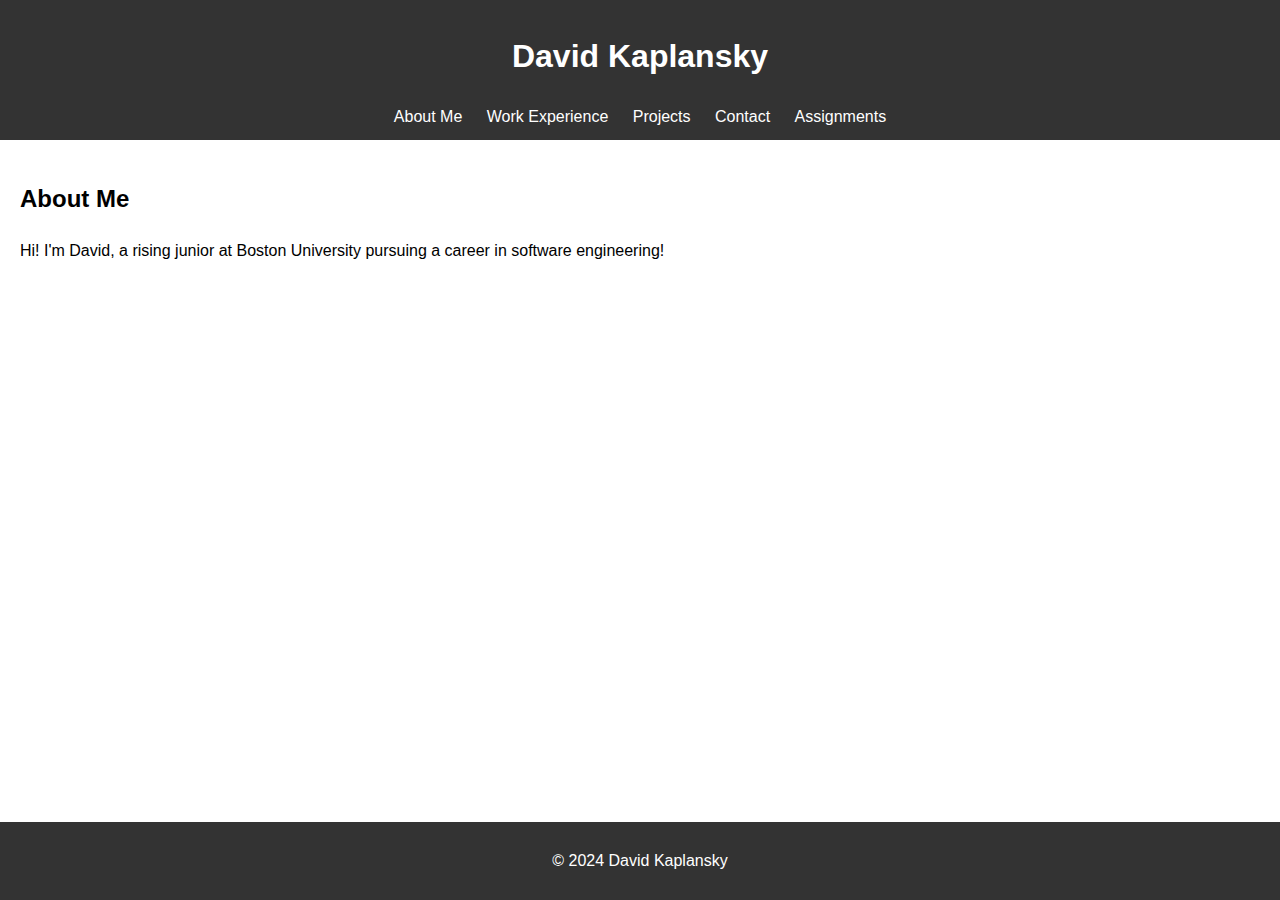
<file: index.html>
<!-- index.html -->
<!DOCTYPE html>
<html lang="en">
<head>
    <meta charset="UTF-8">
    <meta name="viewport" content="width=device-width, initial-scale=1.0">
    <title>About Me</title>
    <link rel="stylesheet" href="style.css">
</head>
<body>
    <header>
        <h1>David Kaplansky</h1>
        <nav>
            <a href="/">About Me</a>
            <a href="work-experience.html">Work Experience</a>
            <a href="projects.html">Projects</a>
            <a href="contact.html">Contact</a>
            <a href="assignments.html">Assignments</a>
        </nav>
    </header>
    <main>
        <section>
            <h2>About Me</h2>
            <p>Hi! I'm David, a rising junior at Boston University pursuing a career in software engineering!</p>
        </section>
    </main>
    <footer>
        <p>&copy; 2024 David Kaplansky</p>
    </footer>
</body>
</html>
</file>
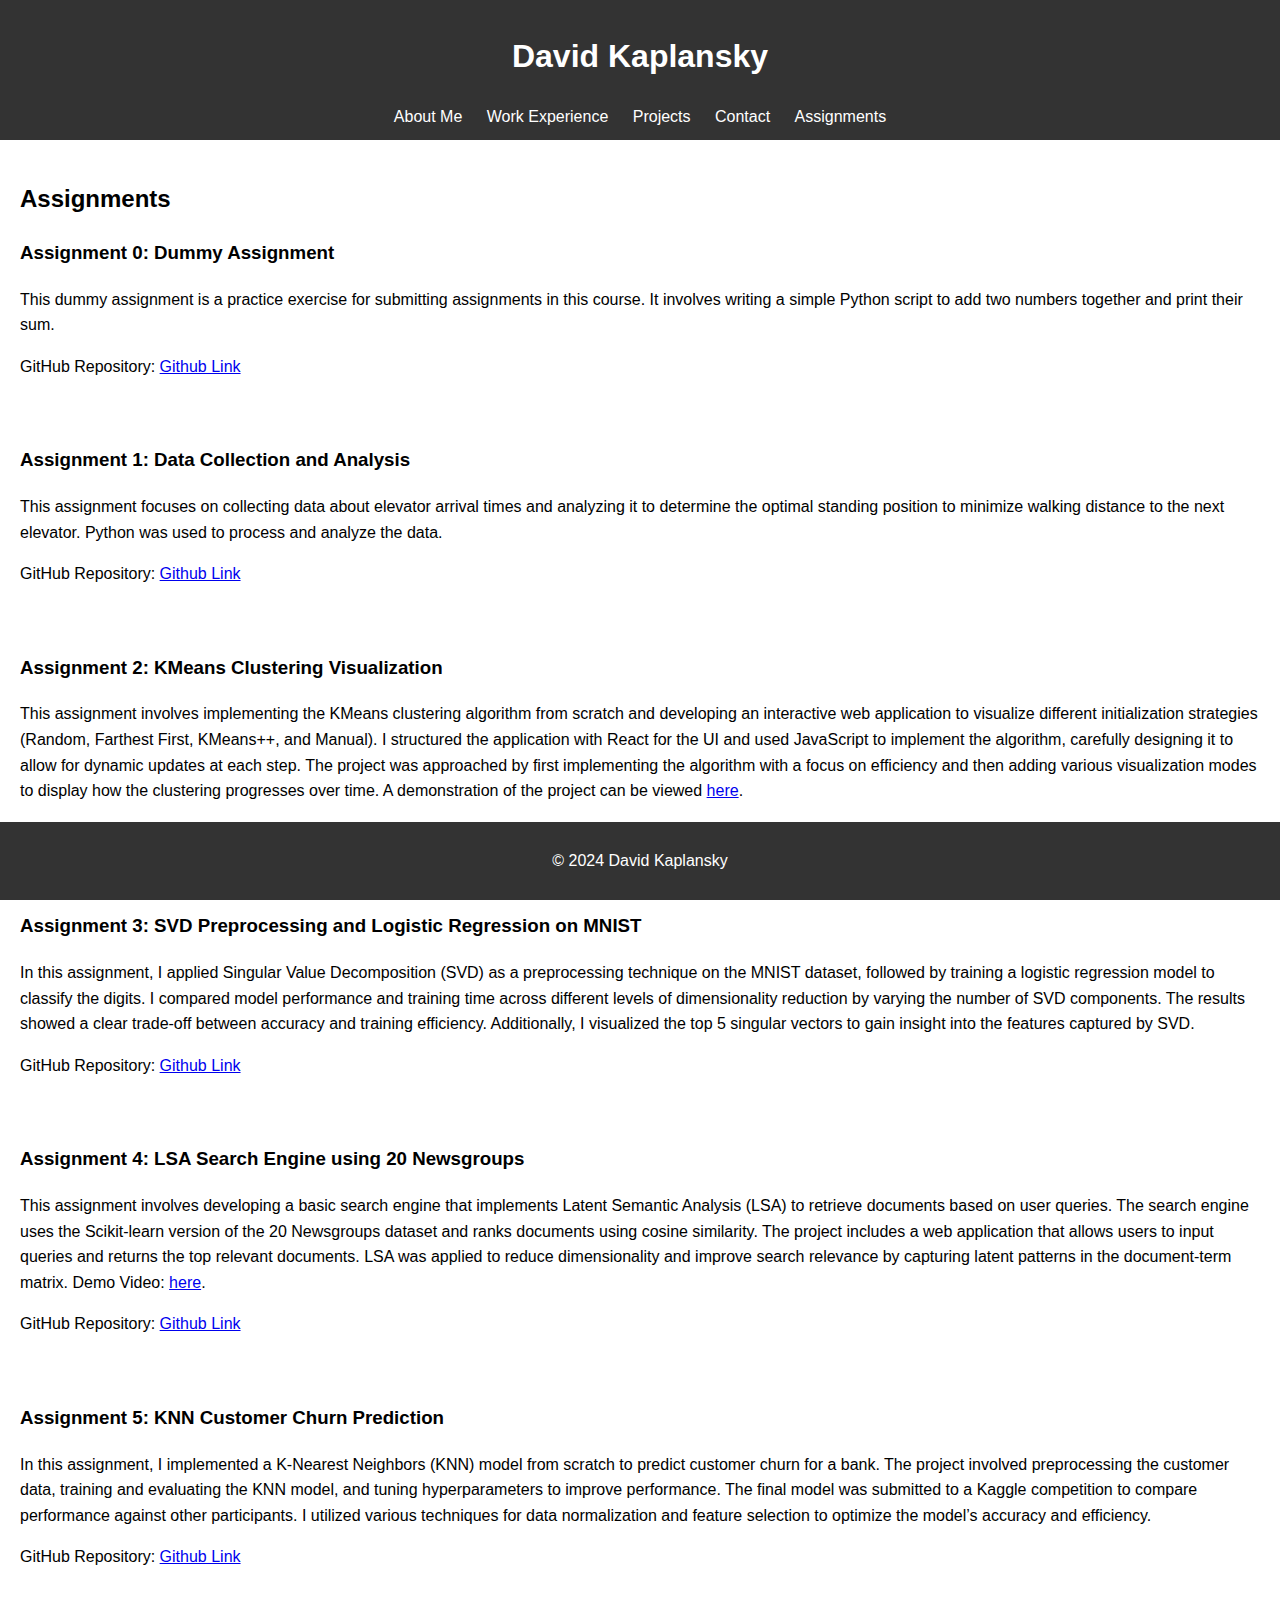
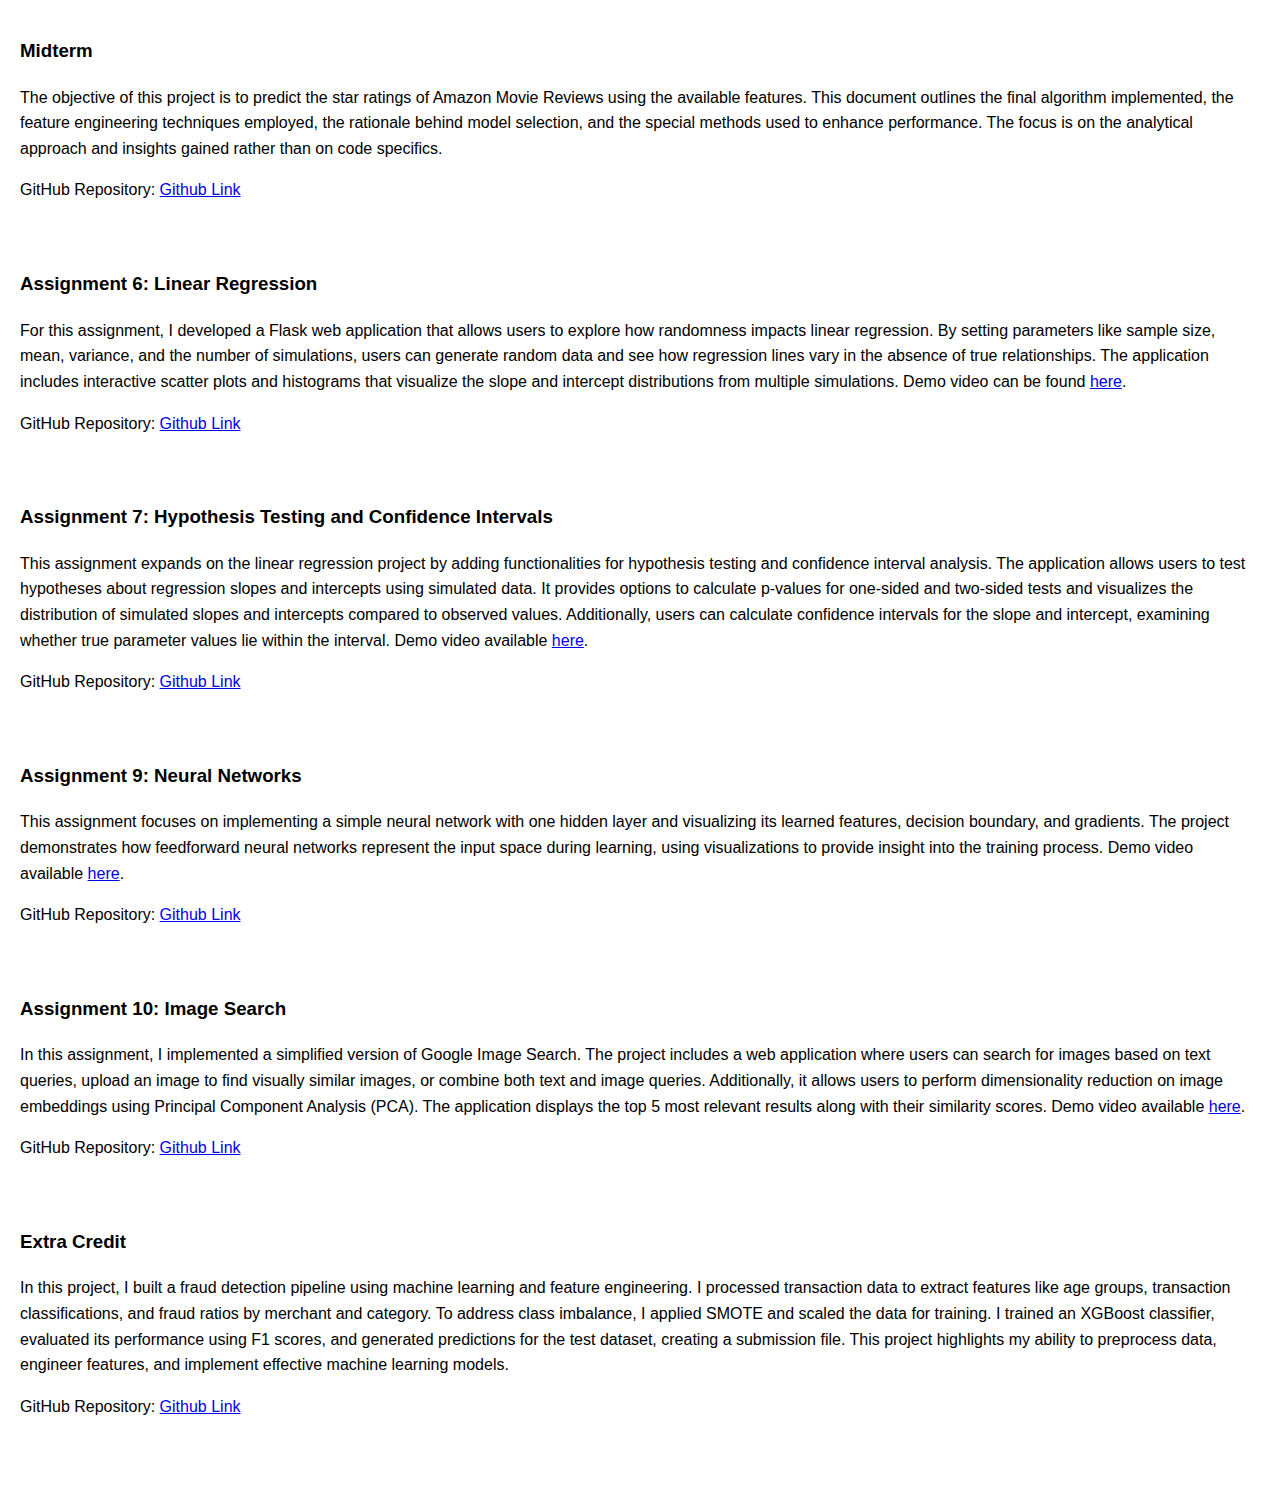
<file: assignments.html>
<!DOCTYPE html>
<html lang="en">
<head>
    <meta charset="UTF-8">
    <meta name="viewport" content="width=device-width, initial-scale=1.0">
    <title>Assignments</title>
    <link rel="stylesheet" href="style.css">
    <style>
        /* Add padding and spacing around assignment sections */
        .assignment {
            margin-bottom: 30px; /* Adds more space between assignments */
            padding-bottom: 20px; /* Adds padding at the bottom for more spacing */
        }

        /* Add spacing between the links and description */
        .assignment p {
            margin-top: 10px; /* Space between the description and the links */
            line-height: 1.6; /* Improves readability */
        }

        /* Ensure footer is not cutting off content */
        footer {
            margin-top: 50px; /* Adds more space before footer to ensure all content is visible */
        }
    </style>
</head>
<body>
    <header>
        <h1>David Kaplansky</h1>
        <nav>
            <a href="/">About Me</a>
            <a href="work-experience.html">Work Experience</a>
            <a href="projects.html">Projects</a>
            <a href="contact.html">Contact</a>
            <a href="assignments.html">Assignments</a>
        </nav>
    </header>
    <main>
        <section>
            <h2>Assignments</h2>
            <div class="assignment">
                <h3>Assignment 0: Dummy Assignment</h3>
                <p>This dummy assignment is a practice exercise for submitting assignments in this course. It involves writing a simple Python script to add two numbers together and print their sum.</p>
                <p>GitHub Repository: <a href="https://github.com/daveedkap/davidkap-assignment-0" target="_blank">Github Link</a></p>
            </div>
            <div class="assignment">
                <h3>Assignment 1: Data Collection and Analysis</h3>
                <p>This assignment focuses on collecting data about elevator arrival times and analyzing it to determine the optimal standing position to minimize walking distance to the next elevator. Python was used to process and analyze the data.</p>
                <p>GitHub Repository: <a href="https://github.com/daveedkap/davidkap-assignment-1" target="_blank">Github Link</a></p>
            </div>
            <div class="assignment">
                <h3>Assignment 2: KMeans Clustering Visualization</h3>
                <p>This assignment involves implementing the KMeans clustering algorithm from scratch and developing an interactive web application to visualize different initialization strategies (Random, Farthest First, KMeans++, and Manual). I structured the application with React for the UI and used JavaScript to implement the algorithm, carefully designing it to allow for dynamic updates at each step. The project was approached by first implementing the algorithm with a focus on efficiency and then adding various visualization modes to display how the clustering progresses over time. A demonstration of the project can be viewed <a href="https://www.youtube.com/watch?v=xFMGrzYAwZ4&ab_channel=DavidKaplansky" target="_blank">here</a>.</p>
                <p>GitHub Repository: <a href="https://github.com/daveedkap/davidkap-assignment-2" target="_blank">Github Link</a></p>
            </div>
            <div class="assignment">
                <h3>Assignment 3: SVD Preprocessing and Logistic Regression on MNIST</h3>
                <p>In this assignment, I applied Singular Value Decomposition (SVD) as a preprocessing technique on the MNIST dataset, followed by training a logistic regression model to classify the digits. I compared model performance and training time across different levels of dimensionality reduction by varying the number of SVD components. The results showed a clear trade-off between accuracy and training efficiency. Additionally, I visualized the top 5 singular vectors to gain insight into the features captured by SVD.</p>
                <p>GitHub Repository: <a href="https://github.com/daveedkap/davidkap-assignment-3" target="_blank">Github Link</a></p>
            </div>
            <div class="assignment">
                <h3>Assignment 4: LSA Search Engine using 20 Newsgroups</h3>
                <p>This assignment involves developing a basic search engine that implements Latent Semantic Analysis (LSA) to retrieve documents based on user queries. The search engine uses the Scikit-learn version of the 20 Newsgroups dataset and ranks documents using cosine similarity. The project includes a web application that allows users to input queries and returns the top relevant documents. LSA was applied to reduce dimensionality and improve search relevance by capturing latent patterns in the document-term matrix. Demo Video: <a href="https://www.youtube.com/watch?v=-16OWvFdIqA&ab_channel=DavidKaplansky" target="_blank">here</a>.</p>
                <p>GitHub Repository: <a href="https://github.com/daveedkap/davidkap-assignment-4" target="_blank">Github Link</a></p>
            </div>
            <div class="assignment">
                <h3>Assignment 5: KNN Customer Churn Prediction</h3>
                <p>In this assignment, I implemented a K-Nearest Neighbors (KNN) model from scratch to predict customer churn for a bank. The project involved preprocessing the customer data, training and evaluating the KNN model, and tuning hyperparameters to improve performance. The final model was submitted to a Kaggle competition to compare performance against other participants. I utilized various techniques for data normalization and feature selection to optimize the model’s accuracy and efficiency.</p>
                <p>GitHub Repository: <a href="https://github.com/daveedkap/davidkap-assignment-5" target="_blank">Github Link</a></p>
            </div>
            <div class="assignment">
                <h3>Midterm</h3>
                <p>The objective of this project is to predict the star ratings of Amazon Movie Reviews using the available features. This document outlines the final algorithm implemented, the feature engineering techniques employed, the rationale behind model selection, and the special methods used to enhance performance. The focus is on the analytical approach and insights gained rather than on code specifics.</p>
                <p>GitHub Repository: <a href="https://github.com/daveedkap/davidkap-midterm" target="_blank">Github Link</a></p>
            </div>
            <div class="assignment">
                <h3>Assignment 6: Linear Regression</h3>
                <p>For this assignment, I developed a Flask web application that allows users to explore how randomness impacts linear regression. By setting parameters like sample size, mean, variance, and the number of simulations, users can generate random data and see how regression lines vary in the absence of true relationships. The application includes interactive scatter plots and histograms that visualize the slope and intercept distributions from multiple simulations. Demo video can be found <a href="https://youtu.be/aFCGKBLPDjI" target="_blank">here</a>.</p>
                <p>GitHub Repository: <a href="https://github.com/daveedkap/davidkap-assignment-6" target="_blank">Github Link</a></p>
            </div>
            <div class="assignment">
                <h3>Assignment 7: Hypothesis Testing and Confidence Intervals</h3>
                <p>This assignment expands on the linear regression project by adding functionalities for hypothesis testing and confidence interval analysis. The application allows users to test hypotheses about regression slopes and intercepts using simulated data. It provides options to calculate p-values for one-sided and two-sided tests and visualizes the distribution of simulated slopes and intercepts compared to observed values. Additionally, users can calculate confidence intervals for the slope and intercept, examining whether true parameter values lie within the interval. Demo video available <a href="https://youtu.be/F_Y0ZcMtnks" target="_blank">here</a>.</p>
                <p>GitHub Repository: <a href="https://github.com/daveedkap/davidkap-assignment-7" target="_blank">Github Link</a></p>
            </div>
            <div class="assignment">
                <h3>Assignment 9: Neural Networks</h3>
                <p>This assignment focuses on implementing a simple neural network with one hidden layer and visualizing its learned features, decision boundary, and gradients. The project demonstrates how feedforward neural networks represent the input space during learning, using visualizations to provide insight into the training process. Demo video available <a href="https://youtu.be/ls_gP8CkN2Y" target="_blank">here</a>.</p>
                <p>GitHub Repository: <a href="https://github.com/daveedkap/davidkap-assignment-9" target="_blank">Github Link</a></p>
            </div>
            <div class="assignment">
                <h3>Assignment 10: Image Search</h3>
                <p>In this assignment, I implemented a simplified version of Google Image Search. The project includes a web application where users can search for images based on text queries, upload an image to find visually similar images, or combine both text and image queries. Additionally, it allows users to perform dimensionality reduction on image embeddings using Principal Component Analysis (PCA). The application displays the top 5 most relevant results along with their similarity scores. Demo video available <a href="https://www.youtube.com/watch?v=j77AH57UCEk&ab_channel=DavidKaplansky" target="_blank">here</a>.</p>
                <p>GitHub Repository: <a href="https://github.com/daveedkap/davidkap-assignment-10" target="_blank">Github Link</a></p>
            </div>
            <div class="assignment">
                <h3>Extra Credit</h3>
                <p>In this project, I built a fraud detection pipeline using machine learning and feature engineering. I processed transaction data to extract features like age groups, transaction classifications, and fraud ratios by merchant and category. To address class imbalance, I applied SMOTE and scaled the data for training. I trained an XGBoost classifier, evaluated its performance using F1 scores, and generated predictions for the test dataset, creating a submission file. This project highlights my ability to preprocess data, engineer features, and implement effective machine learning models.</p>
                <p>GitHub Repository: <a href="https://github.com/daveedkap/extra_credit_506" target="_blank">Github Link</a></p>
            </div>
        </section>
    </main>
    <footer>
        <p>&copy; 2024 David Kaplansky</p>
    </footer>
</body>
</html>
</file>
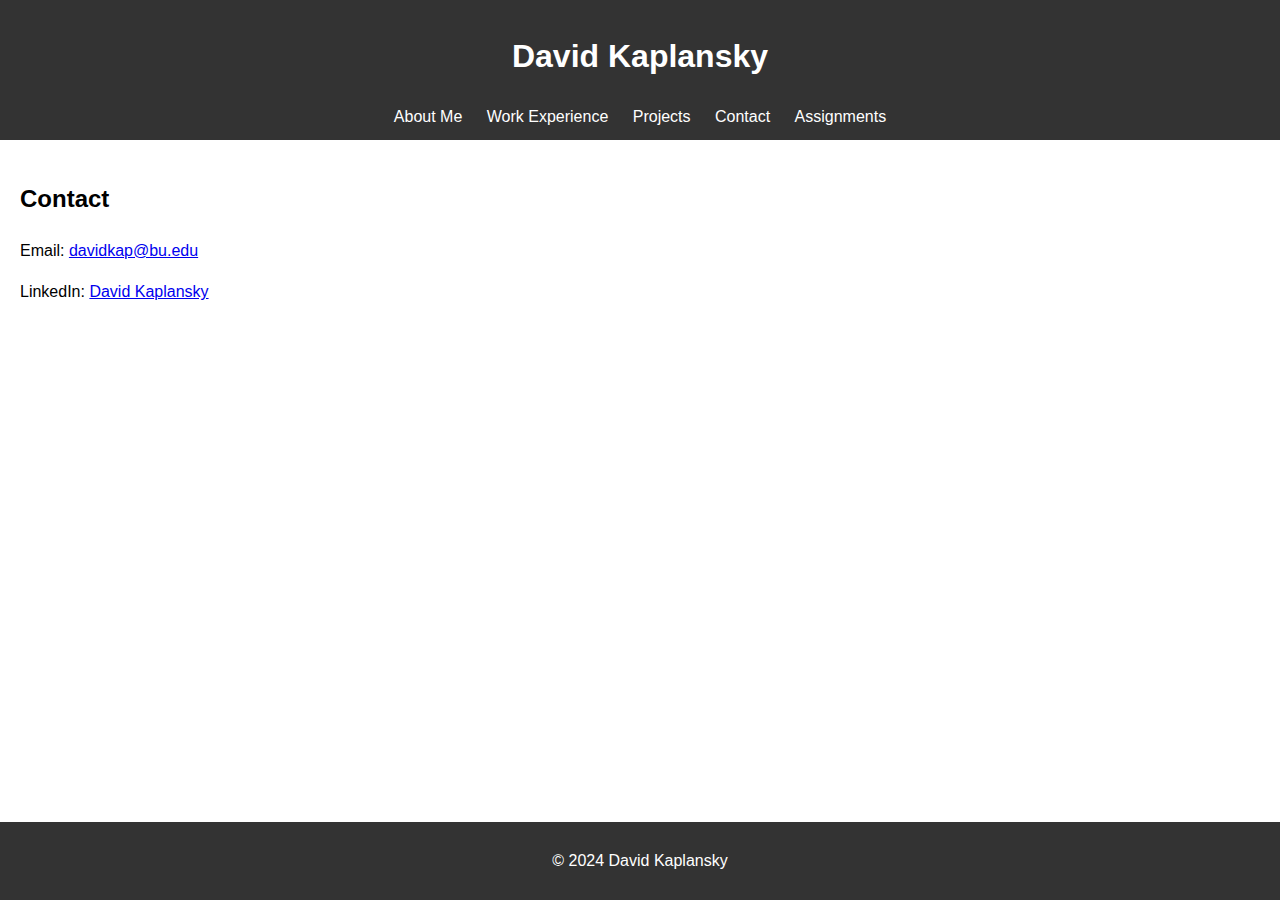
<file: contact.html>
<!-- contact.html -->
<!DOCTYPE html>
<html lang="en">
<head>
    <meta charset="UTF-8">
    <meta name="viewport" content="width=device-width, initial-scale=1.0">
    <title>Contact</title>
    <link rel="stylesheet" href="style.css">
</head>
<body>
    <header>
        <h1>David Kaplansky</h1>
        <nav>
            <a href="/">About Me</a>
            <a href="work-experience.html">Work Experience</a>
            <a href="projects.html">Projects</a>
            <a href="contact.html">Contact</a>
            <a href="assignments.html">Assignments</a>
        </nav>
    </header>
    <main>
        <section>
            <h2>Contact</h2>
            <p>Email: <a href="mailto:davidkap@bu.edu">davidkap@bu.edu</a></p>
            <p>LinkedIn: <a href="https://www.linkedin.com/in/david-kaplansky/" target="_blank">David Kaplansky</a></p>
        </section>
    </main>
    <footer>
        <p>&copy; 2024 David Kaplansky</p>
    </footer>
</body>
</html>
</file>
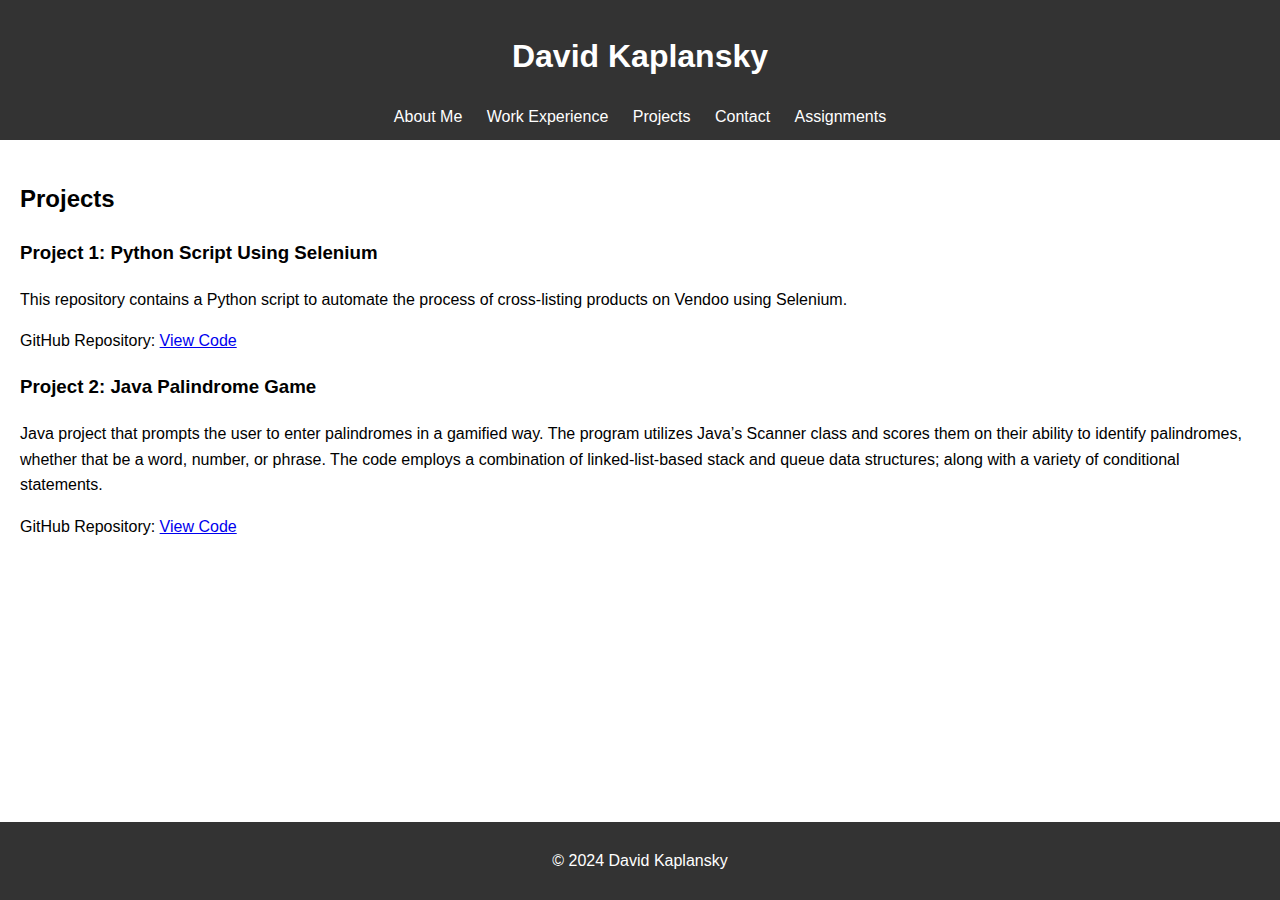
<file: projects.html>
<!-- projects.html -->
<!DOCTYPE html>
<html lang="en">
<head>
    <meta charset="UTF-8">
    <meta name="viewport" content="width=device-width, initial-scale=1.0">
    <title>Projects</title>
    <link rel="stylesheet" href="style.css">
</head>
<body>
    <header>
        <h1>David Kaplansky</h1>
        <nav>
            <a href="/">About Me</a>
            <a href="work-experience.html">Work Experience</a>
            <a href="projects.html">Projects</a>
            <a href="contact.html">Contact</a>
            <a href="assignments.html">Assignments</a>
        </nav>
    </header>
    <main>
        <section>
            <h2>Projects</h2>
            <div class="project">
                <h3>Project 1: Python Script Using Selenium</h3>
                <p>This repository contains a Python script to automate the process of cross-listing products on Vendoo using Selenium.</p>
                <p>GitHub Repository: <a href="https://github.com/daveedkap/vendoo-automation" target="_blank">View Code</a></p>
            </div>
            <div class="project">
                <h3>Project 2: Java Palindrome Game</h3>
                <p>Java project that prompts the user to enter palindromes in a gamified way. The program utilizes Java’s Scanner class and scores them on their ability to identify palindromes, whether that be a word, number, or phrase. The code employs a combination of linked-list-based stack and queue data structures; along with a variety of conditional statements.</p>
                <p>GitHub Repository: <a href="https://github.com/daveedkap/PalindromeGame" target="_blank">View Code</a></p>
            </div>
        </section>
    </main>
    <footer>
        <p>&copy; 2024 David Kaplansky</p>
    </footer>
</body>
</html>
</file>
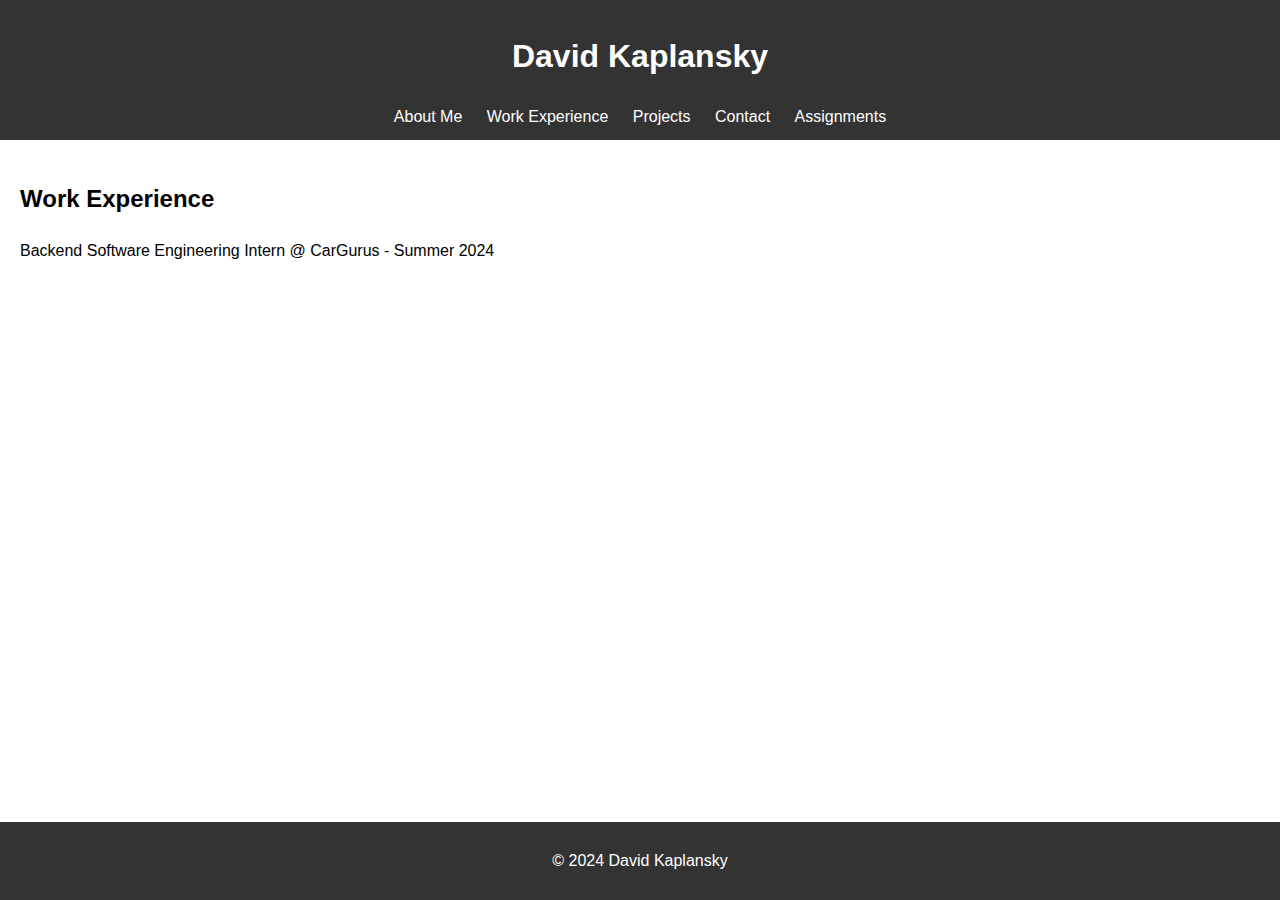
<file: work-experience.html>
<!-- work-experience.html -->
<!DOCTYPE html>
<html lang="en">
<head>
    <meta charset="UTF-8">
    <meta name="viewport" content="width=device-width, initial-scale=1.0">
    <title>Work Experience</title>
    <link rel="stylesheet" href="style.css">
</head>
<body>
    <header>
        <h1>David Kaplansky</h1>
        <nav>
            <a href="/">About Me</a>
            <a href="work-experience.html">Work Experience</a>
            <a href="projects.html">Projects</a>
            <a href="contact.html">Contact</a>
            <a href="assignments.html">Assignments</a>
        </nav>
    </header>
    <main>
        <section>
            <h2>Work Experience</h2>
            <p>Backend Software Engineering Intern @ CarGurus - Summer 2024</p>
        </section>
    </main>
    <footer>
        <p>&copy; 2024 David Kaplansky</p>
    </footer>
</body>
</html>
</file>
<file: style.css>
/* style.css */
body {
    font-family: Arial, sans-serif;
    line-height: 1.6;
    margin: 0;
    padding: 0;
}

header {
    background: #333;
    color: #fff;
    padding: 10px 0;
    text-align: center;
}

nav a {
    color: #fff;
    padding: 10px;
    text-decoration: none;
}

nav a:hover {
    background: #555;
}

main {
    padding: 20px;
}

footer {
    background: #333;
    color: #fff;
    text-align: center;
    padding: 10px 0;
    position: fixed;
    bottom: 0;
    width: 100%;
}
</file>
